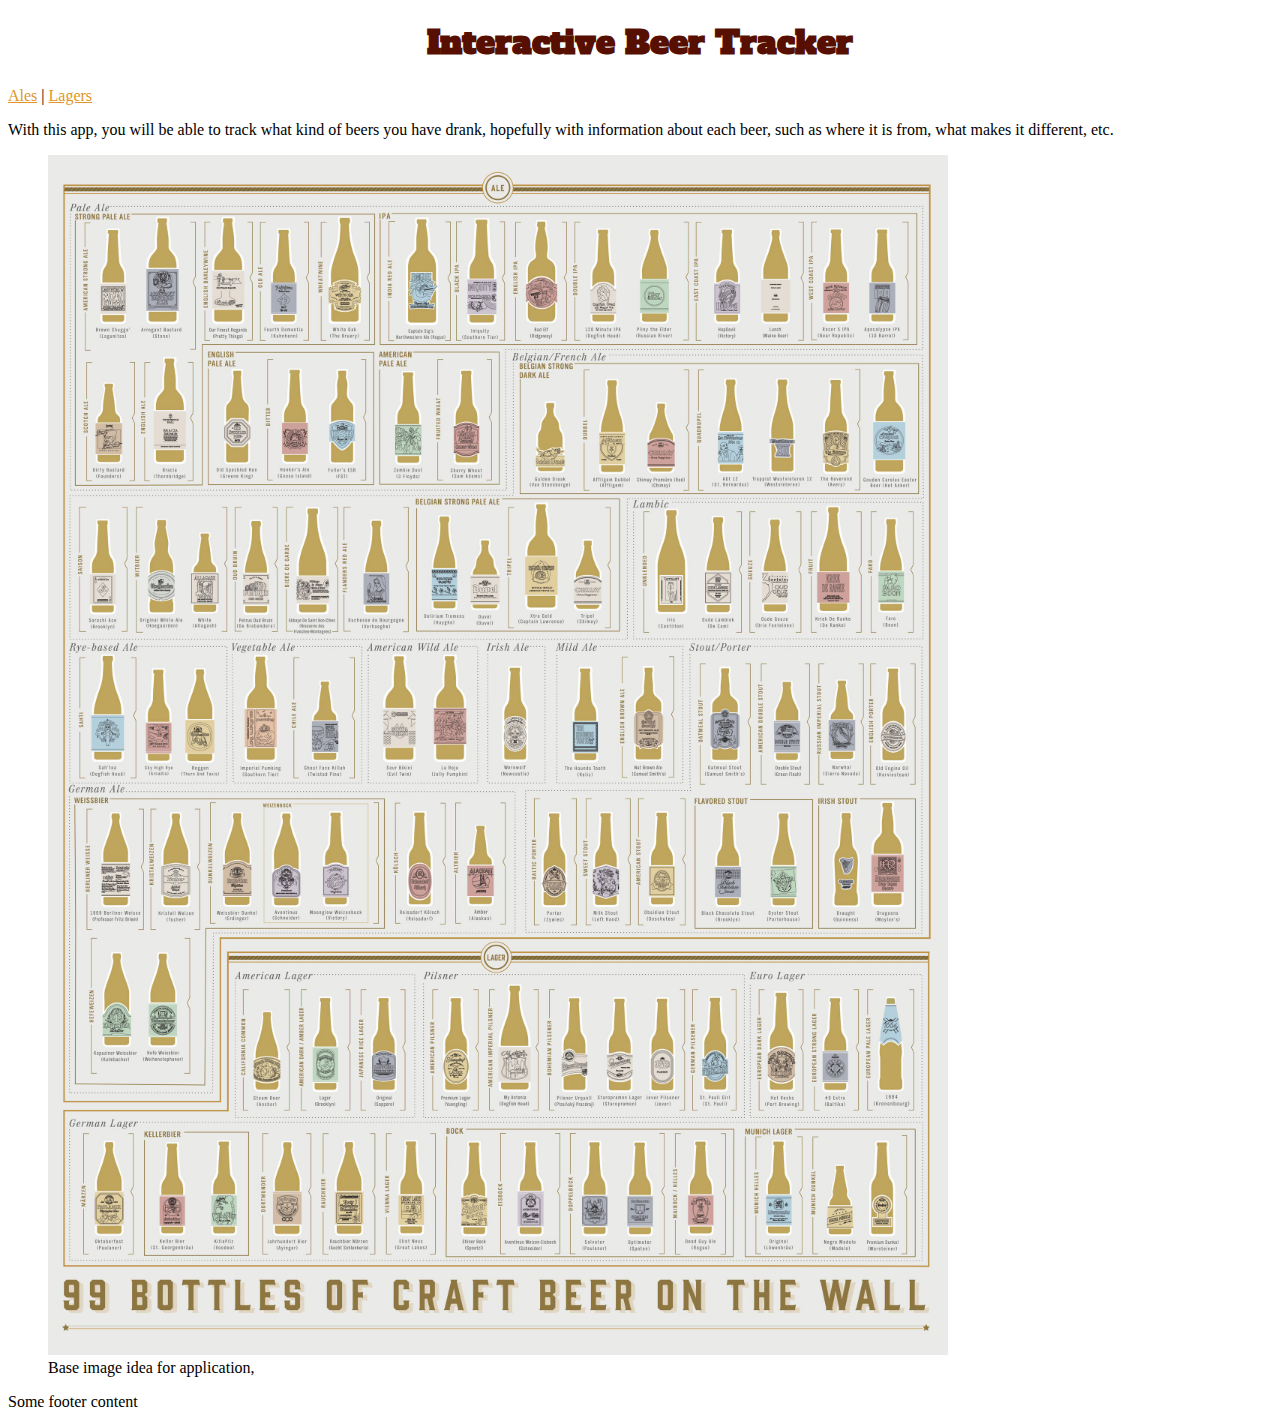
<file: index.html>
<!DOCTYPE html>
<html>
<head>
	<meta charset="UTF-8">
	<meta name="description" content="Beer Tracking App">
	<link rel="stylesheet" href="style.css">
	<link href="https://fonts.googleapis.com/css?family=Alfa+Slab+One" rel="stylesheet"> 
	<meta name="viewport" content="width=device-width, initial-scale=1">
</head>
<body>
	<Header>
		<h1 class="h1"> Interactive Beer Tracker </h1>
	</header>
		<nav>
			<a href="/Ale.html">Ales</a> | <a href="/Lager.html">Lagers</a>
		</nav>
	<main>
		<section>
			<p>
				With this app, you will be able to track what kind of beers you have drank, hopefully with information
				about each beer, such as where it is from, what makes it different, etc. 
			</p>
		<figure>
			<img src="beer-poster.jpg" alt "example beer poster" width = "900 ppx" height = "1200 ppx">
			<figcaption> Base image idea for application, </figcaption>
		</section>
	</main>
	<footer>
		Some footer content
	</footer>
</body>
</html>
</file>
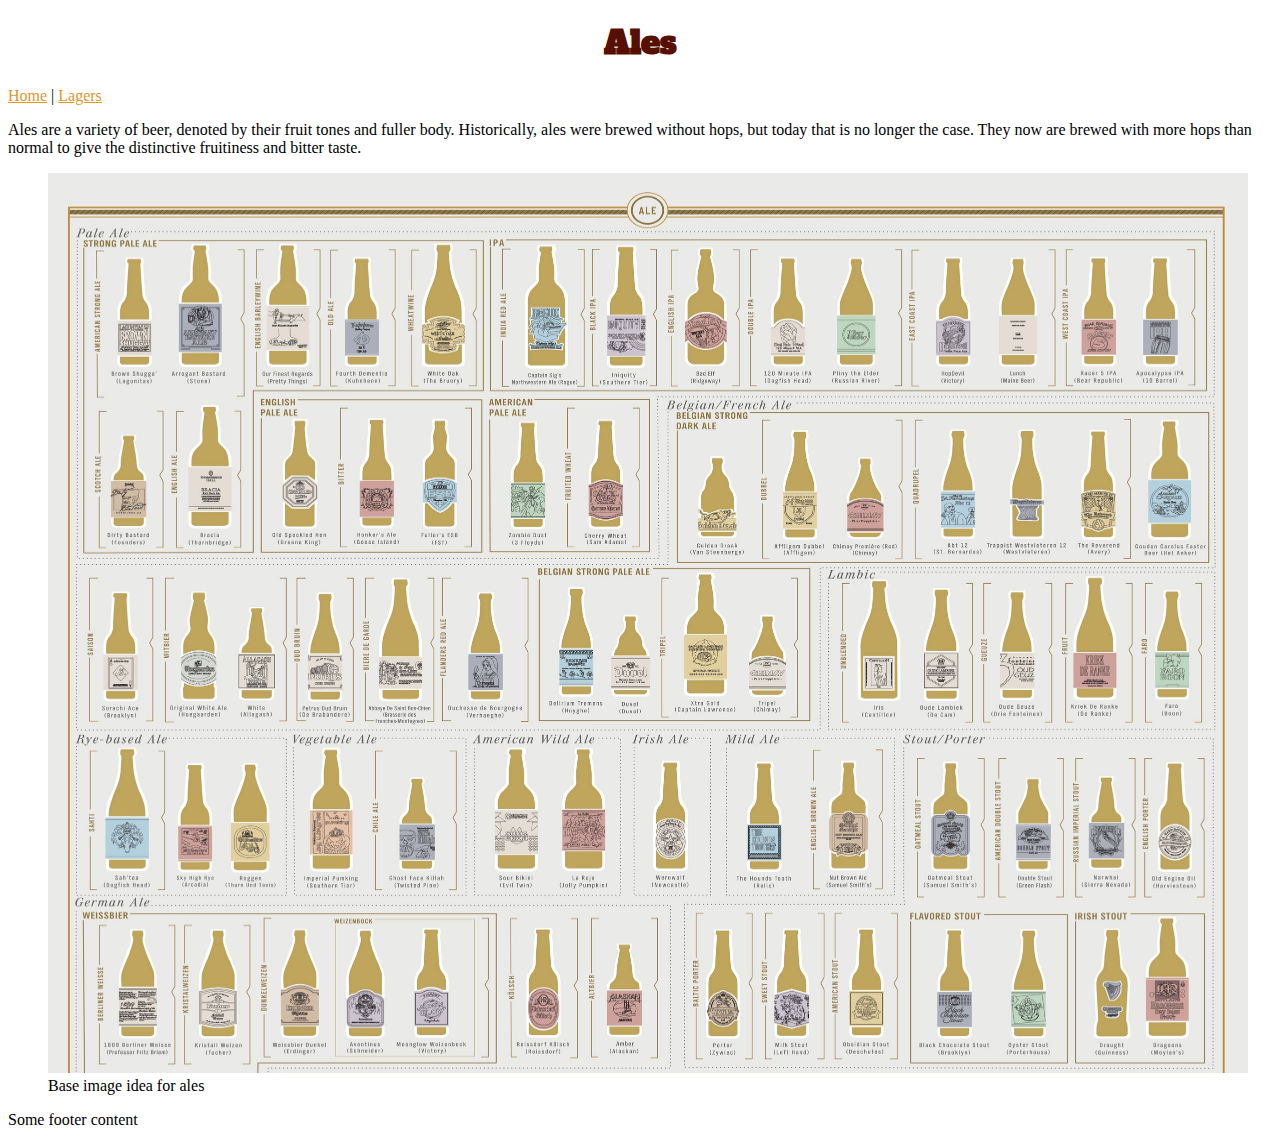
<file: Ale.html>
<!DOCTYPE html>
<html>
<head>
	<meta charset="UTF-8">
	<meta name="description" content="Ale">
	<link rel="stylesheet" href="style.css">
	<link href="https://fonts.googleapis.com/css?family=Alfa+Slab+One" rel="stylesheet"> 
	<meta name="viewport" content="width=device-width, initial-scale=1">
</head>
<body>
	<Header>
		<h1> Ales </h1>
	</header>
		<nav>
			<a href="/index.html">Home</a> | <a href="/Lager.html">Lagers</a>
		</nav>
	<main>
		<section>
			<p>
				Ales are a variety of beer, denoted by their fruit tones and fuller body. Historically,
				ales were brewed without hops, but today that is no longer the case. They now are brewed
				with more hops than normal to give the distinctive fruitiness and bitter taste. 
			</p>
		<figure>
		<div class = "base-img">
			<img src="Ales.png" alt "example ale section" width = "1200 ppx" height = "900 ppx">
		</div>
			<figcaption> Base image idea for ales </figcaption>
		</section>
	</main>
	<footer>
		Some footer content
	</footer>
</body>
</html>
</file>
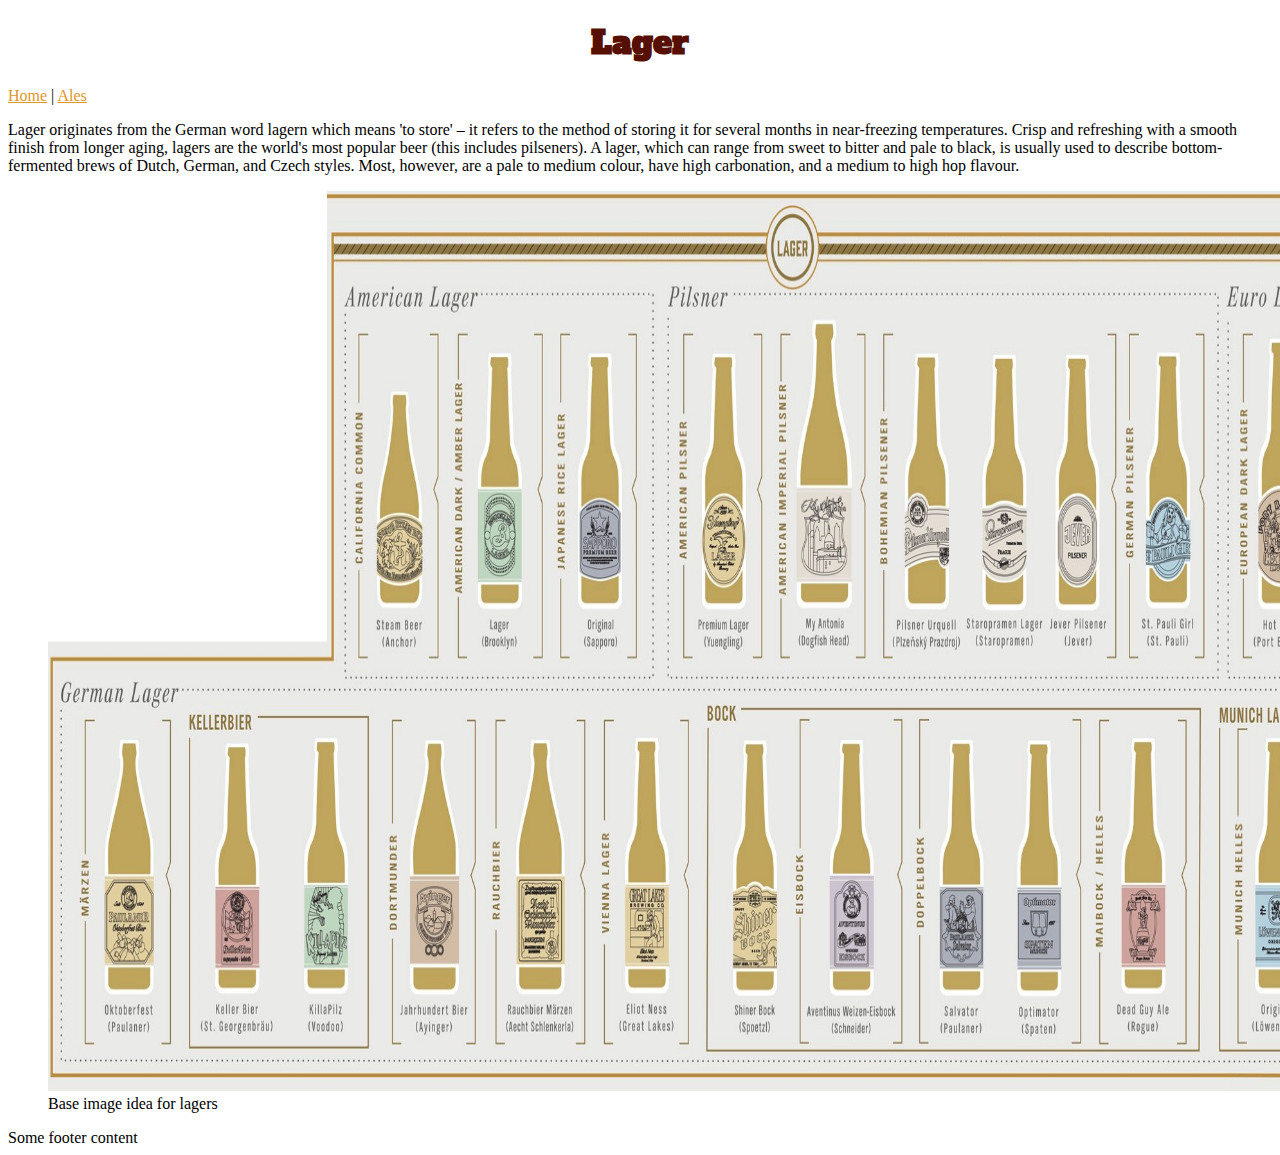
<file: Lager.html>
<!DOCTYPE html>
<html>
<head>
	<meta charset="UTF-8">
	<meta name="description" content="Ale">
	<link rel="stylesheet" href="style.css">
	<link href="https://fonts.googleapis.com/css?family=Alfa+Slab+One" rel="stylesheet"> 
	<meta name="viewport" content="width=device-width, initial-scale=1">
</head>
<body>
	<Header>
		<h1> Lager </h1>
	</header>
		<nav>
			<a href="/index.html">Home</a> | <a href="/Ale.html">Ales</a>
		</nav>
	<main>
		<section>
			<p>
				Lager originates from the German word lagern which means 'to store' – it refers to the method of storing it for several months in near-freezing temperatures. Crisp and refreshing with a smooth finish from longer aging, lagers are the world's most popular beer (this includes pilseners).
				A lager, which can range from sweet to bitter and pale to black, is usually used to describe bottom-fermented brews of Dutch, German, and Czech styles. Most, however, are a pale to medium colour, have high carbonation, and a medium to high hop flavour.
			</p>
		<figure>
			<img src="Lagers.png" alt "example lager section" width = "1500 ppx" height = "900 ppx">
			<figcaption> Base image idea for lagers </figcaption>
		</section>
	</main>
	<footer>
		Some footer content
	</footer>
</body>
</html>
</file>
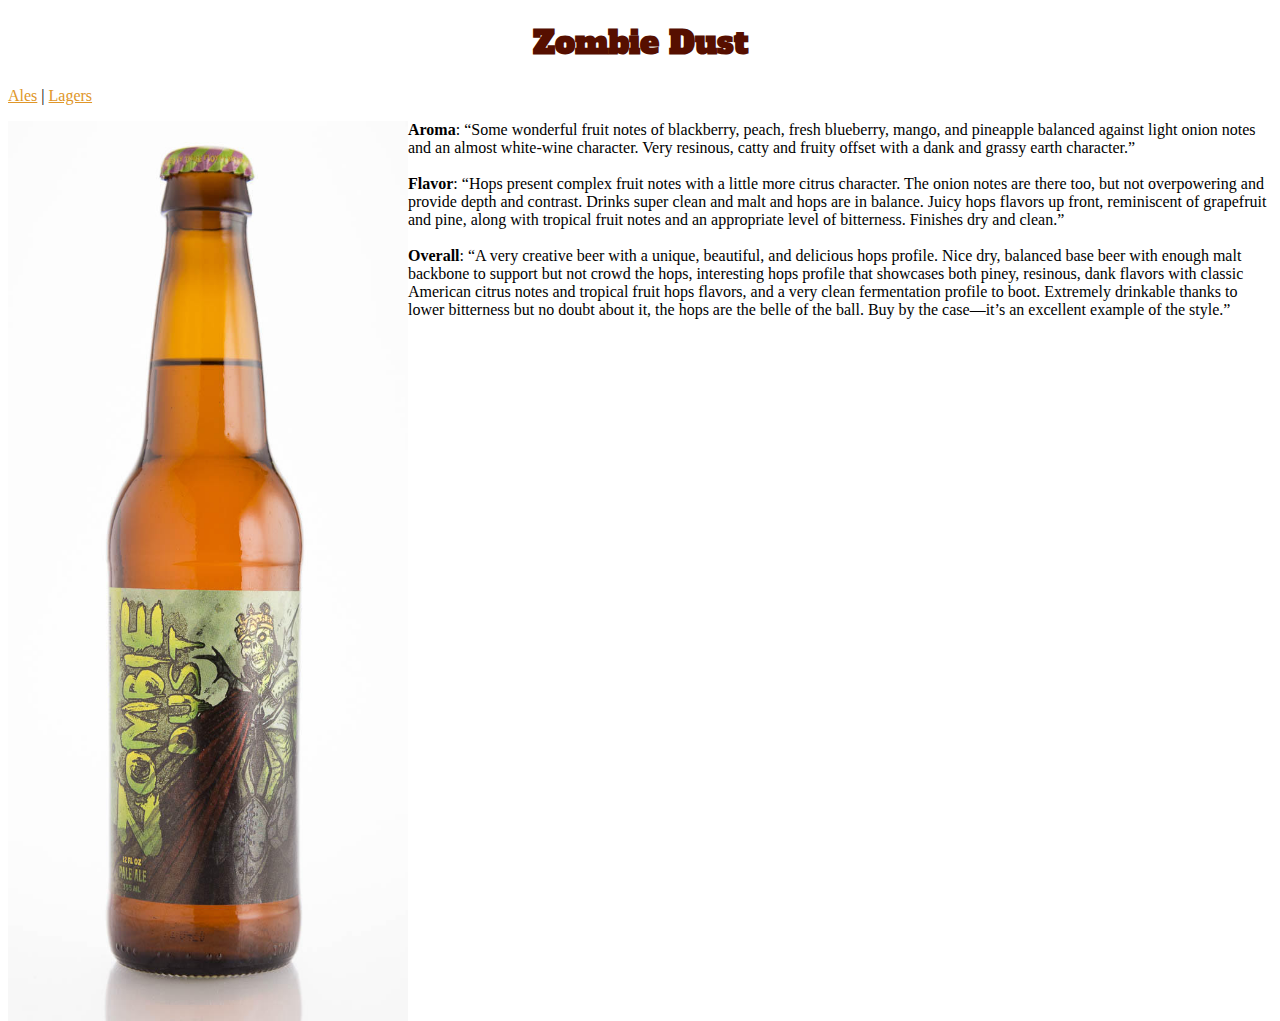
<file: zombie-dust.html>
<!DOCTYPE html>
<html>
<head>
	<meta charset="UTF-8">
	<meta name="description" content="Beer Tracking App">
	<link rel="stylesheet" href="style.css">
	<link href="https://fonts.googleapis.com/css?family=Alfa+Slab+One" rel="stylesheet"> 
	<meta name="viewport" content="width=device-width, initial-scale=1">
</head>
<body>
	<Header>
		<h1 class="h1"> Zombie Dust </h1>
	</header>
		<nav>
			<a href="/Ale.html">Ales</a> | <a href="/Lager.html">Lagers</a>
		</nav>
	<main>
		<section>
			<p>
			<img src="zombie-dust.jpg" alt "example beer poster" width = "400 ppx" height = "900 ppx" style="float:left">
				<b>Aroma</b>: “Some wonderful fruit notes of blackberry, peach, fresh blueberry, mango, 
				and pineapple balanced against light onion notes and an almost white-wine character. 
				Very resinous, catty and fruity offset with a dank and grassy earth character.” <br> <br>
			
			
				<b>Flavor</b>: “Hops present complex fruit notes with a little more citrus character. 
				The onion notes are there too, but not overpowering and provide depth and contrast. 
				Drinks super clean and malt and hops are in balance. Juicy hops flavors up front, 
				reminiscent of grapefruit and pine, along with tropical fruit notes and an appropriate 
				level of bitterness. Finishes dry and clean.” <br><br>
			
			
				<b>Overall</b>: “A very creative beer with a unique, beautiful, and delicious hops profile. 
				Nice dry, balanced base beer with enough malt backbone to support but not crowd the hops,
				interesting hops profile that showcases both piney, resinous, dank flavors with classic 
				American citrus notes and tropical fruit hops flavors, and a very clean fermentation profile 
				to boot. Extremely drinkable thanks to lower bitterness but no doubt about it, the hops are 
				the belle of the ball. Buy by the case—it’s an excellent example of the style.”<br><br>
				
			</p>		
		</section>
	</main>
</body>
</html>
</file>
<file: style.css>
body {
  background: #white;
}

h1 {
	font-family: 'Alfa Slab One', cursive;
	color:#560f00;
	text-align:center;
}
a:link {
	color: #e09628;
	text-align:center;
}
a:hover (
	color: #560f00:
}
section {
	
  padding: 10px;
}

article {
  margin: 10px;
  padding: 10px;
}
/*.base-img {
	
	display: block;
  margin-left: auto;
  margin-right: auto;
}
*/
p {
  color: #ccc7c5;
  text-align:center;
}
</file>
